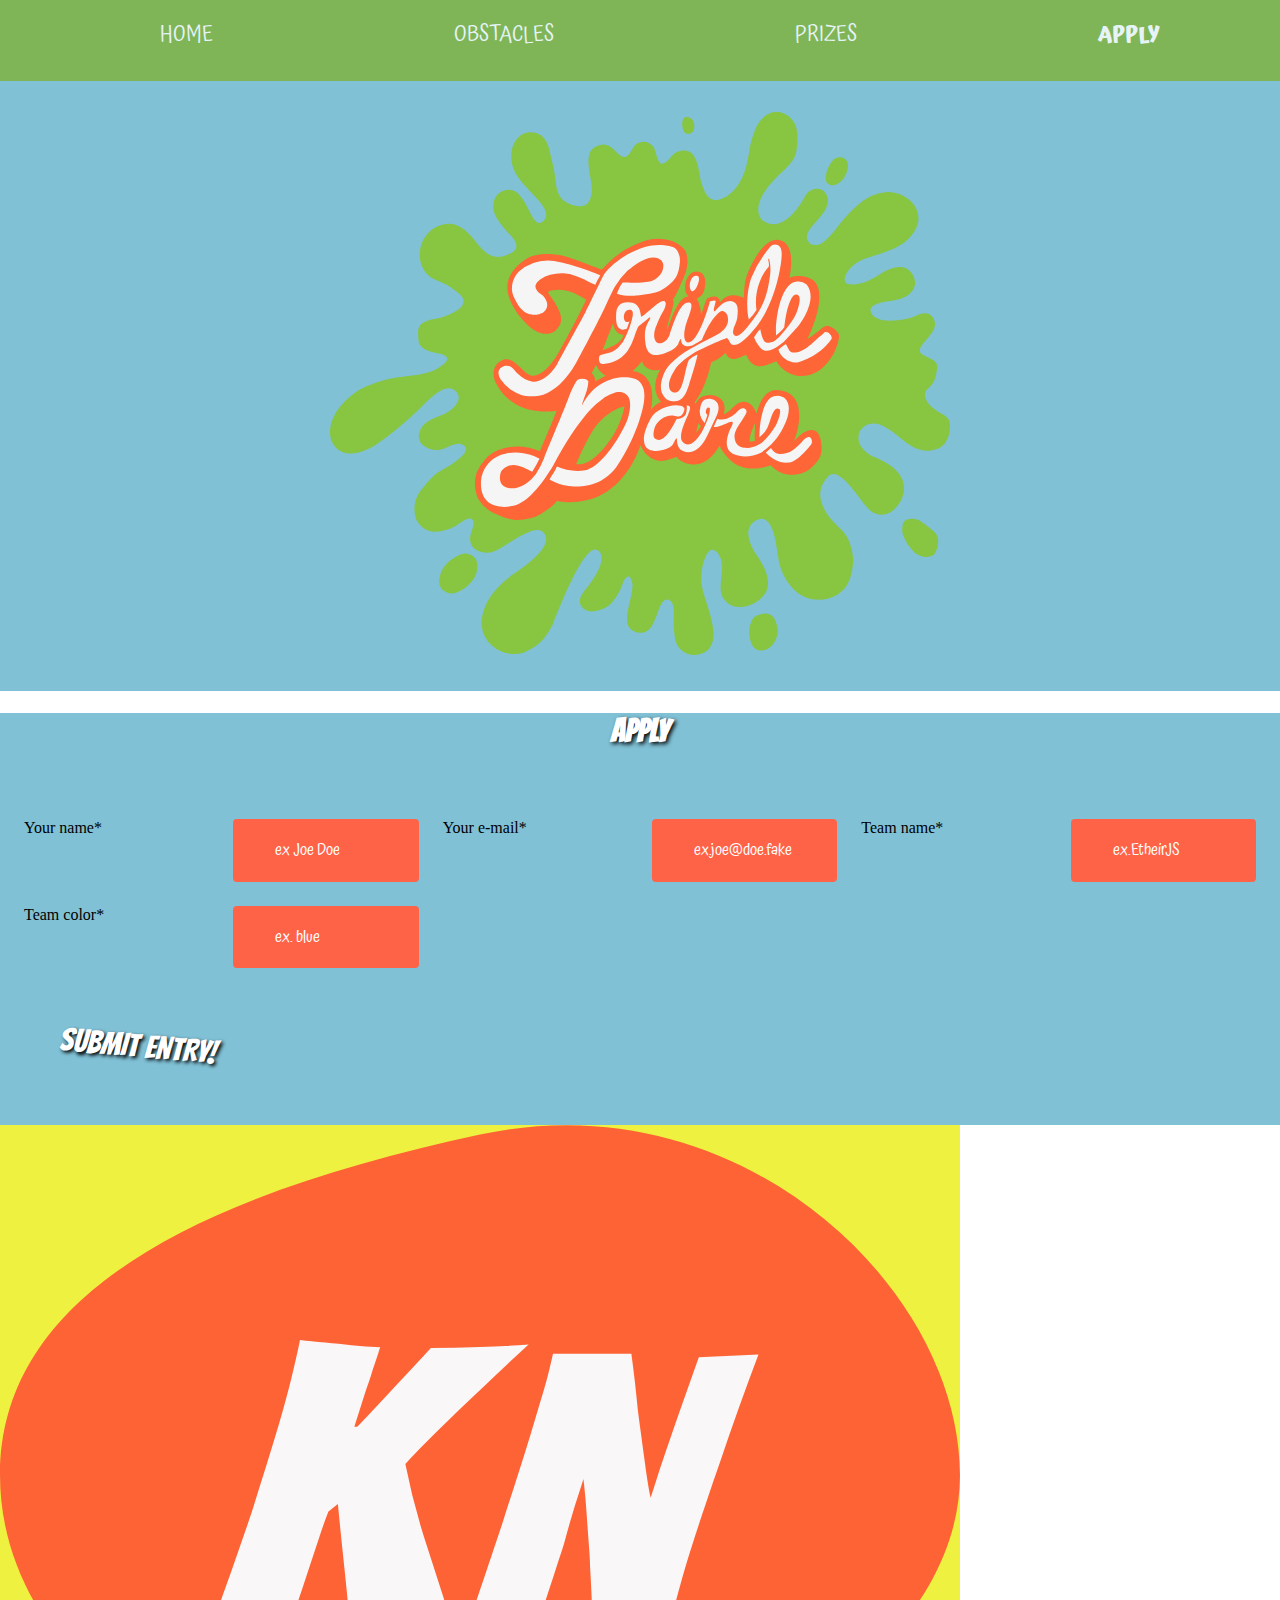
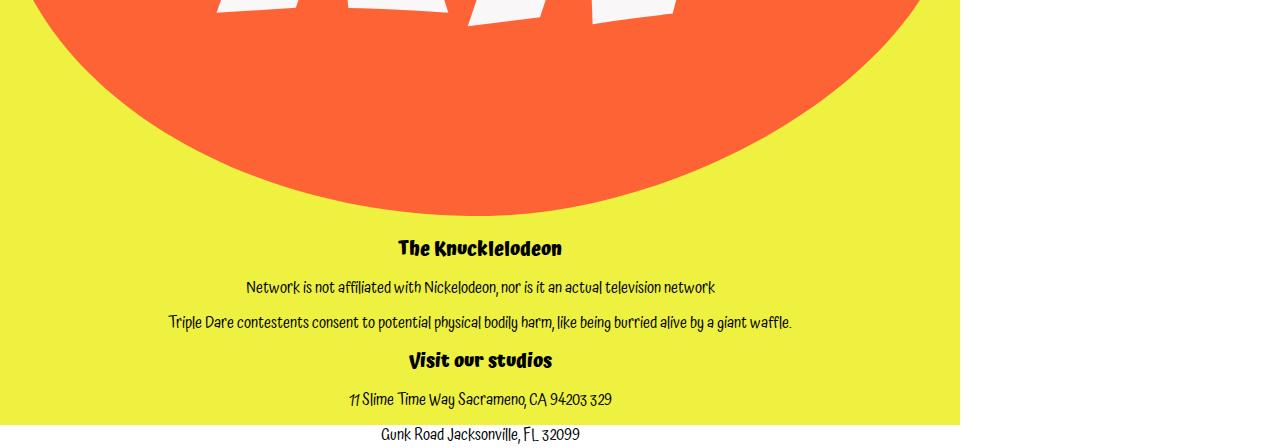
<file: apply.html>
<!DOCTYPE html>
<html lang="en">
  <head>
    <meta charset="UTF-8" />
    <meta name="viewport" content="width=device-width, initial-scale=1.0" />
    <meta http-equiv="X-UA-Compatible" content="ie=edge" />
    <title>Index ￨ Triple Dare</title>
    <link rel="stylesheet" href="normalize.css" />
    <link rel="stylesheet" href="apply.css" />
    <link
      href="https://fonts.googleapis.com/css2?family=Atma:wght@400;700&family=Bangers&display=swap"
      rel="stylesheet"
    />
  </head>
  <body>
    <header>
      <nav class="nav">
        <ul>
          <li class="index"><a href="index.html">home</a></li>
          <li class="obstacles"><a href="#/">obstacles</a></li>
          <li class="prizes"><a href="prizes.html">prizes</a></li>
          <li class="apply"><a href="apply.html">apply</a></li>
        </ul>
      </nav>
      <blockquote>
        <img src="img/tripledare.svg" alt="logo" />
      </blockquote>
    </header>
    <main>
      <header>
        <h1>APPLY</h1>
        <div class="damier"></div>
      </header>
      <nav>
        <form>
          <label for="nom">Your name*</label>
          <input
            id="nom"
            name="nom"
            type="text"
            placeholder="ex Joe Doe"
            required
          />
          <label for="mail">Your e-mail*</label>
          <input
            id="mail"
            name="mail"
            type="text"
            placeholder="ex.joe@doe.fake"
            required
          />
          <label for="team">Team name*</label>
          <input
            id="team"
            name="team"
            type="text"
            placeholder="ex.EtheirJS"
            required
          />
          <label>Team color*</label>
          <input
            id="color"
            name="color"
            type="text"
            placeholder="ex. blue"
            required
          />
        </form>
        <button type="submit">
          SUBMIT ENTRY!
        </button>
      </nav>
    </main>
    <footer class="footer">
      <svg
        class="kn"
        viewBox="0 0 149.31 107.53"
        xmlns="http://www.w3.org/2000/svg"
      >
        <g transform="translate(-725.13 -549.51)">
          <path
            d="m874.44 604c0 29.29-41.9 53-74.65 53-41.23 0-74.66-23.75-74.66-53s33-44 74.66-53c40.29-8.78 74.65 23.71 74.65 53z"
            fill="#fe6336"
          />
          <g fill="#f9f7f7">
            <path
              d="m758.8 625.37q2.94-8.1 5.53-15.77c.68-2.21 1.4-4.49 2.14-6.85s1.46-4.71 2.13-7 1.28-4.59 1.83-6.79 1-4.18 1.36-6c1.15.13 2.45.26 3.91.39s2.8.26 4.06.4c1.5.15 3 .26 4.51.34-.06.15-.16.44-.29.87l-.51 1.54c-.2.6-.42 1.26-.65 2s-.49 1.47-.75 2.2c-.54 1.71-1.15 3.62-1.83 5.75h.46c.55-.6 1.34-1.43 2.36-2.51s2.09-2.2 3.19-3.41 2.19-2.36 3.24-3.47 1.94-2.06 2.66-2.85c2.53 0 5.05-.09 7.59-.16s5.06-.21 7.61-.41q-3.86 3.54-7.46 7-1.56 1.46-3.17 3l-3.16 3.09c-1 1-2 2-2.93 2.92s-1.72 1.81-2.45 2.6a102.21 102.21 0 0 0 3 11.64q1.82 5.63 3.69 11.5l-3.54-.26c-1.21-.08-2.39-.14-3.55-.2-1.46-.07-2.86-.13-4.22-.17s-2.78-.09-4.24-.12c-.24-2.56-.52-5.26-.82-8.09s-.57-5.52-.82-8.08l-1.46 1.16c-.45 1.16-1 2.59-1.52 4.29l-1.65 4.94c-.61 1.85-1.24 3.77-1.91 5.74z"
            />
            <path
              d="m797.88 627.49q2.77-8.18 5.38-16c.68-2.16 1.41-4.44 2.18-6.82s1.51-4.72 2.2-7 1.34-4.53 2-6.69 1.1-4.12 1.5-5.91h4.55 4s2.58 0 3.64 0c.41 3.05.75 6 1 8.72.15 1.18.32 2.42.49 3.71s.34 2.52.5 3.7.31 2.33.48 3.42.33 2 .52 2.88c.27-.81.57-1.75.91-2.81s.71-2.19 1.11-3.37.81-2.39 1.24-3.63.84-2.43 1.24-3.59l3-8.46 9.28-.44q-3.28 8.69-5.88 16.46-1.18 3.36-2.33 6.79c-.77 2.28-1.49 4.49-2.17 6.61s-1.26 4.1-1.76 5.9-.9 3.33-1.21 4.58c-.15 0-.75 0-1.79.17l-3.6.45c-1.35.17-2.71.35-4.06.54s-2.36.35-3 .48c-.09-3.19-.23-6.23-.4-9.1 0-1.22-.13-2.49-.22-3.79s-.19-2.54-.27-3.73-.16-2.29-.26-3.34-.18-1.92-.28-2.64c-.2.7-.47 1.55-.81 2.56s-.67 2.08-1 3.22-.69 2.33-1 3.55-.73 2.41-1.13 3.57c-.88 2.75-1.81 5.61-2.81 8.59z"
            />
          </g>
        </g>
      </svg>
      <div class="articlefooter">
        <h3 class="h3footer">The Knucklelodeon</h3>
        <p class="p1">
          Network is not affiliated with Nickelodeon, nor is it an actual
          television network
        </p>
        <p class="p2">
          Triple Dare contestents consent to potential physical bodily harm,
          like being burried alive by a giant waffle.
        </p>
        <h3>Visit our studios</h3>
        <p class="p3">11 Slime Time Way Sacrameno, CA 94203 329</p>
        <p class="p4">Gunk Road Jacksonville, FL 32099</p>
      </div>
    </footer>
  </body>
</html>
</file>
<file: apply.css>
/*Header Audrey*/
.nav {
  background: #80b238;
  color: #80b238;
  opacity: 0.8;
  position: fixed;
  width: 100%;
  height: 9%;
  top: 0;
  z-index: 100;
}

ul {
  display: flex;
  justify-content: space-around;
}

blockquote {
  margin: auto;
  padding: 7rem 0 2rem;
  text-align: center;
  background-size: cover;
  background-position: center center;
  background-attachment: fixed;
  background-image: url("/img/blue-splash.png");
  background-repeat: no-repeat;
  background-color: #80c1d6;
}

blockquote img {
  max-width: 620px;
  height: auto;
}

li:nth-child(odd):hover {
  transform: rotate(-6deg) scale(1.5);
  transition: 0.6s;
}

li:nth-child(even):hover {
  transform: rotate(6deg) scale(1.5);
  transition: 0.6s;
}

li:last-child {
  font-weight: bold;
}

a {
  font-size: 30px;
  color: white;
  font-family: "Atma", cursive;
  text-decoration: none;
  font-variant: small-caps;
}
/*Header Audrey*/

main h1 {
  font-family: Bangers;
  text-align: center;
  text-shadow: 2px 2px 4px #000000;
  color: #ffffff;
}

div.damier {
  height: 3rem;
  width: calc(100% - 5rem);
  margin: auto;
  max-width: 55rem;
  display: block;
  background-image: linear-gradient(
      to right,
      var(--yellow) 50%,
      transparent 50%
    ),
    linear-gradient(to right, var(--yellow) 50%, transparent 50%);
  background-repeat: repeat-x;
  background-size: 3rem 1.5rem;
  background-position: left top, 1.5rem bottom;
}

button {
  display: flex;
  background-position: center center;
  background-attachment: fixed;
  background: url(img/submit_bg.png);
  background-repeat: no-repeat;
  border: none;
  color: #fff;
  font-family: Bangers;
  transform: rotate(5deg);
  font-size: 2em;
  text-shadow: 2px 2px 4px #000000;
  text-decoration: none;
  padding: 60px 60px;
  align-self: center;
}

input[type="text"] {
  display: grid;
  border: 2px solid tomato;
  background: tomato;
  border-radius: 4px;
  padding: 20px 40px;
}

::placeholder {
  color: white;
  font-family: "Atma", cursive;
}

form {
  display: grid;
  grid-template-columns: repeat(auto-fit, minmax(10rem, 2fr));
  gap: 1.5rem;
  margin: auto;
  max-width: 600rem;
  width: calc(100% - 3rem);
}

main {
  background: #80c1d6;
}

/* Footer Hani */

footer {
  text-align: center;
  font-family: "Atma", cursive;
  background: #eef13f;
  max-width: 60rem;
  height: 100vh;
}

footer h2 {
  font-family: "Bangers", cursive;
}

footer img.kn {
  width: 150px;
  margin-top: -4rem;
}

/* Footer Hani */
</file>
